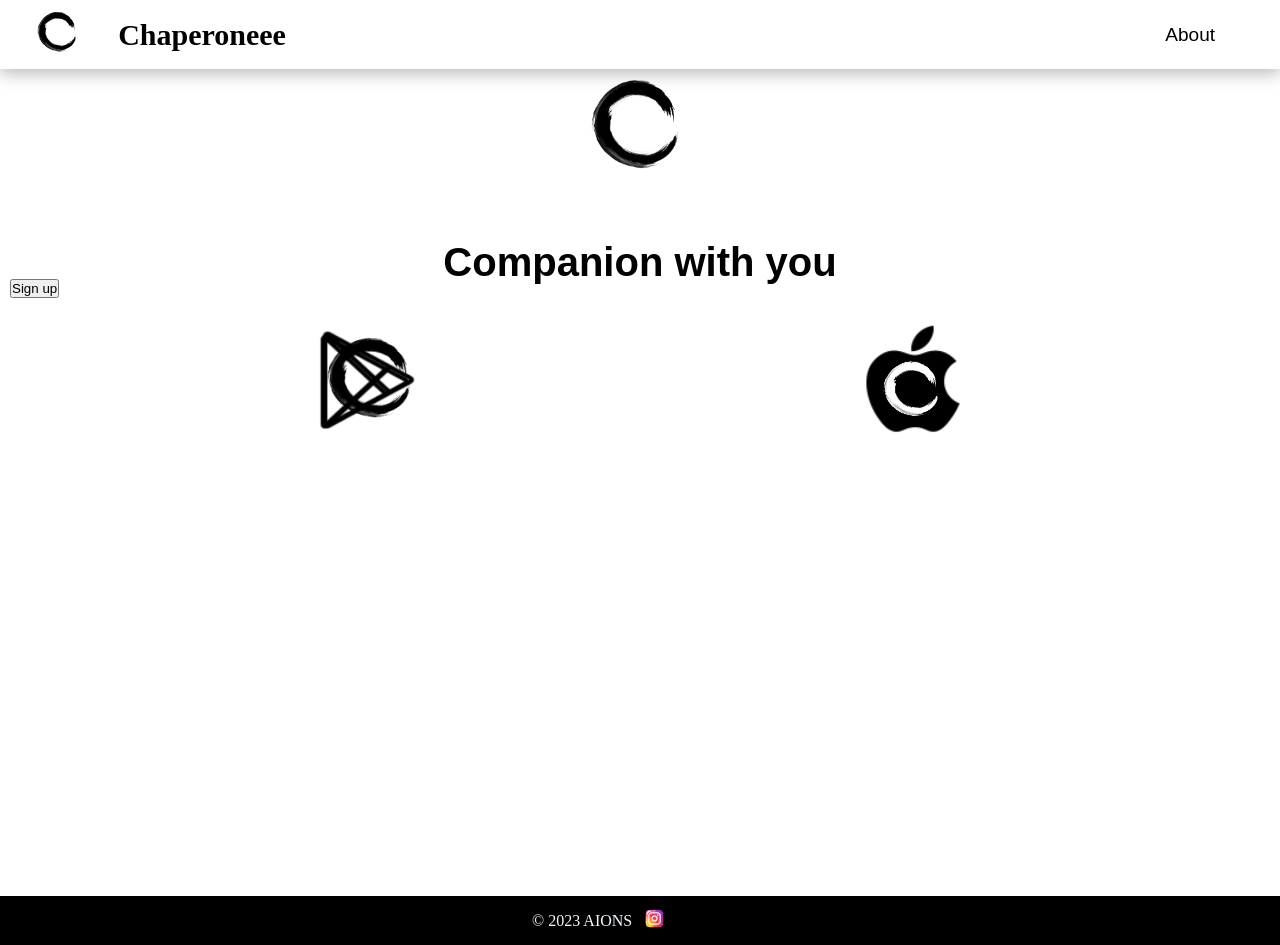
<file: index.html>
<!doctype html>
<html lang="en">
  <head>
    <meta charset="UTF-8" />
    <meta name="viewport" content="width=device-width, initial-scale=1.0" />
    <link rel="icon" type="image/x-icon" href="images/aclogo.ico" />
    <link rel="stylesheet" href="index.css" />
    <title>Chaperone</title>
  </head>

  <body>
    <nav class="navbar">
      <div class="logo-section">
        <a class="" href="#">
          <img src="./images/logo.png" alt="" width="60px" class="log" />
        </a>
        <h2>Chaperoneee</h2>
      </div>

      <div class="second-section">
        <ul>
          <li><a href="about.html">About</a></li>
        </ul>
      </div>
    </nav>

    <div class="first-body">
      <div class="video-section">
        <video src="images/video1.mp4" autoplay loop>
          <source src="images/video1.mp4" type="video/mp4" />
        </video>
        <img src="images/logo.png" alt="" />

        <h2>Companion with you</h2>
        <div class="links">
          <a
            class="playstore"
            href="https://play.google.com/store/games?hl=en&gl=US"
            target="_blank"
          >
            <img src="images/playstore.png" alt="" height="100" width="100" />
          </a>

          <a
            href="https://www.apple.com/app-store/"
            target="_blank"
            class="appstore"
          >
            <img src="images/appstore.png" alt="" height="110" width="100" />
          </a>
        </div>
        <a href="./signup.html"><button>Sign up</button></a>
      </div>
    </div>
    <footer>
      <div class="credits">
        <p>© 2023 AIONS</p>
        <a href="https://www.instagram.com/info.aions/" target="_blank"
          ><img src="./images/instagram.png" alt=""
        /></a>
      </div>
      <div>
        <a class="privacy" href="./privacypolicy.html">Policies</a>
      </div>
    </footer>
  </body>
  <?php ?>
</html>
</file>
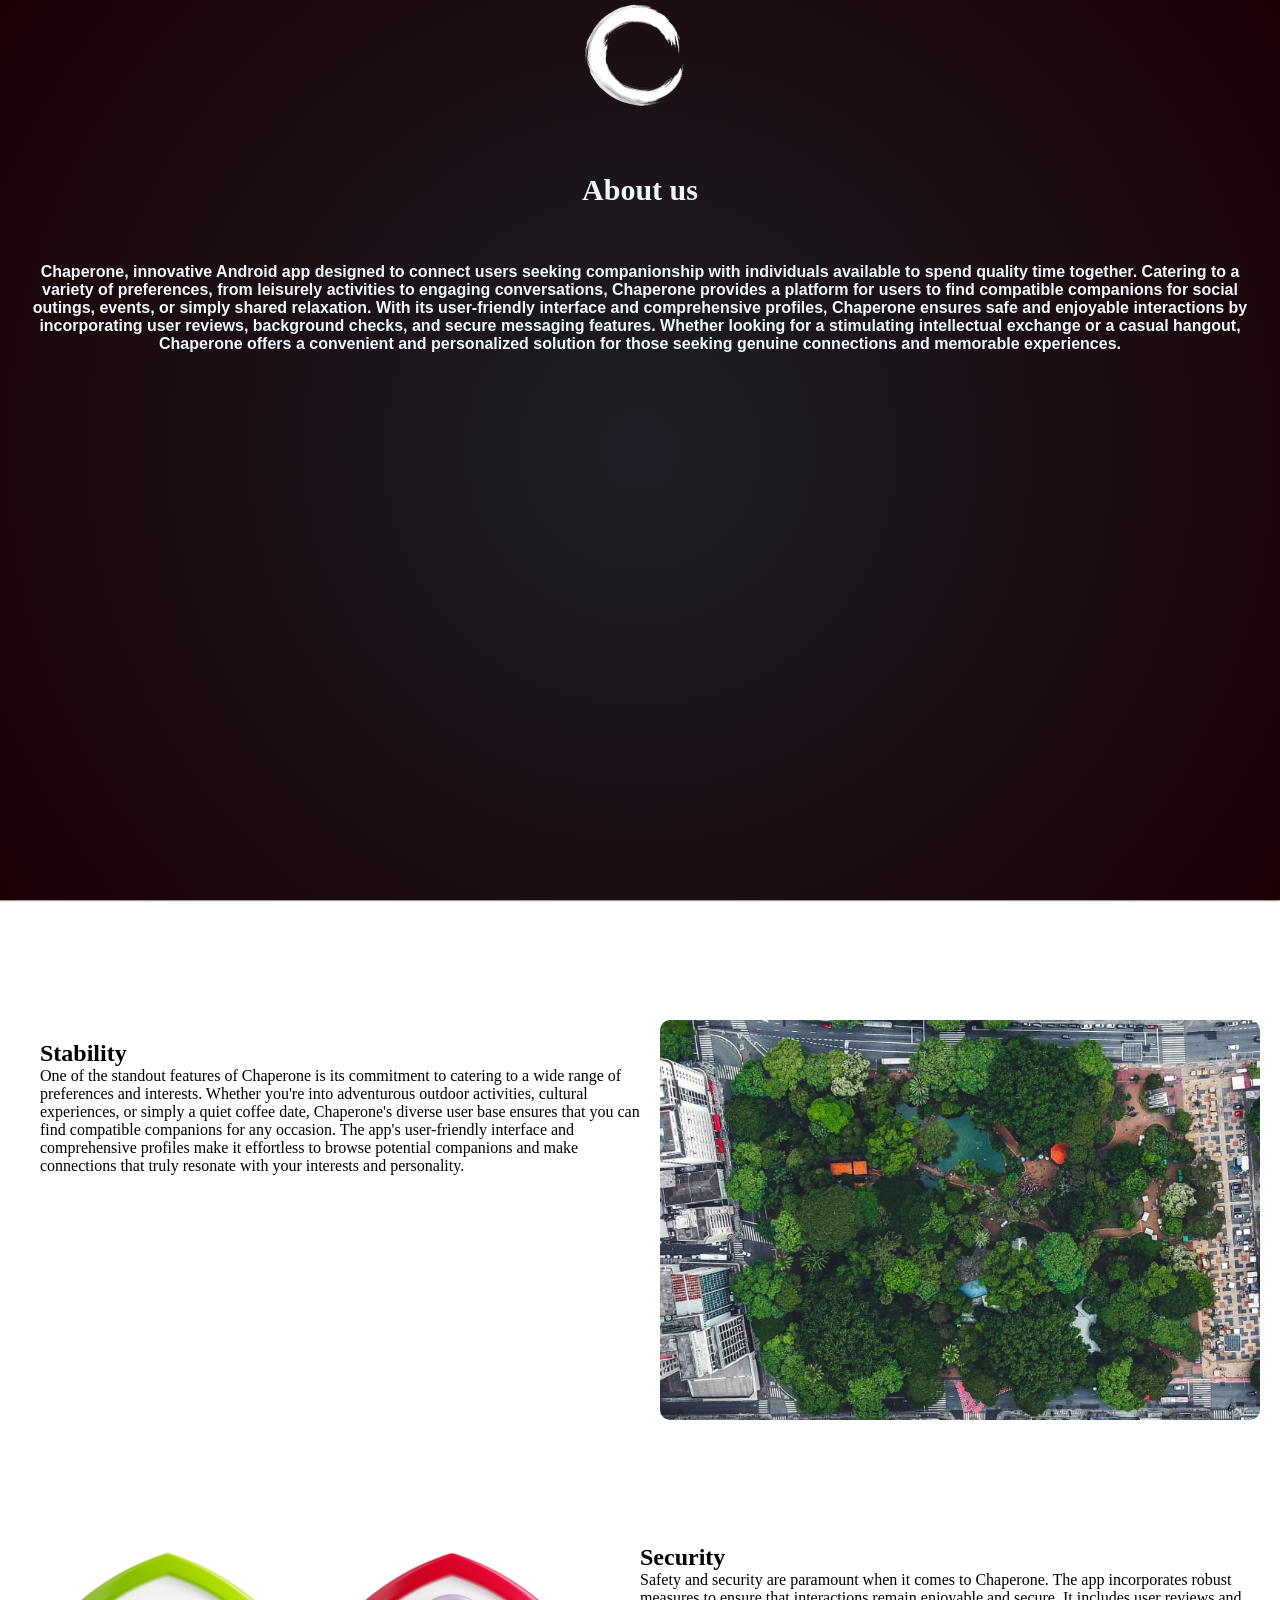
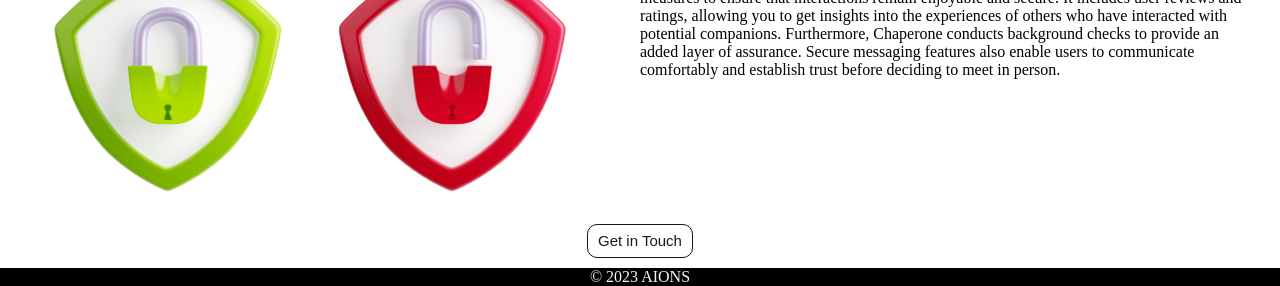
<file: about.html>
<!DOCTYPE html>
<html lang="en">
  <head>
    <meta charset="UTF-8" />
    <meta name="viewport" content="width=device-width, initial-scale=1.0" />

    <link rel="stylesheet" href="about.css" />
    <title>About us</title>
  </head>
  <body>
    <div class="section1">
      <a href="/index.html"
        ><img src="/images/logw.png" alt="" class="logo"
      /></a>
      <br /><br /><br />
      <h1 class="about">About us</h1>
      <br /><br />
      <h4>
        Chaperone, innovative Android app designed to connect users seeking
        companionship with individuals available to spend quality time together.
        Catering to a variety of preferences, from leisurely activities to
        engaging conversations, Chaperone provides a platform for users to find
        compatible companions for social outings, events, or simply shared
        relaxation. With its user-friendly interface and comprehensive profiles,
        Chaperone ensures safe and enjoyable interactions by incorporating user
        reviews, background checks, and secure messaging features. Whether
        looking for a stimulating intellectual exchange or a casual hangout,
        Chaperone offers a convenient and personalized solution for those
        seeking genuine connections and memorable experiences.
      </h4>
    </div>
    <hr />
    <br />

    <section class="stability">
      <!-- Container for the row -->
      <div class="row-container">
        <!-- Information container -->
        <div class="info-container">
          <h1>Stability</h1>
          <p>
            One of the standout features of Chaperone is its commitment to
            catering to a wide range of preferences and interests. Whether
            you're into adventurous outdoor activities, cultural experiences, or
            simply a quiet coffee date, Chaperone's diverse user base ensures
            that you can find compatible companions for any occasion. The app's
            user-friendly interface and comprehensive profiles make it
            effortless to browse potential companions and make connections that
            truly resonate with your interests and personality.
          </p>
        </div>

        <!-- Image container -->
        <div class="image-container">
          <img
            src="./images/pic1.png"
            alt="Image Description"
            style="max-width: 100%"
            class="stability_image"
          />
        </div>
      </div>
    </section>
    <section class="security">
      <!-- Container for the row -->
      <div class="row-container">
        <div class="image-container">
          <img
            src="./images/security.jpg"
            alt="Image Description"
            style="max-width: 100%"
          />
        </div>
        <!-- Information container -->
        <div class="info-container">
          <h1>Security</h1>
          <p>
            Safety and security are paramount when it comes to Chaperone. The
            app incorporates robust measures to ensure that interactions remain
            enjoyable and secure. It includes user reviews and ratings, allowing
            you to get insights into the experiences of others who have
            interacted with potential companions. Furthermore, Chaperone
            conducts background checks to provide an added layer of assurance.
            Secure messaging features also enable users to communicate
            comfortably and establish trust before deciding to meet in person.
          </p>
        </div>

        <!-- Image container -->
      </div>
    </section>
    <div class="center_button">
      <a href="form.html">
        <button class="button-57" role="button">
          <span class="text">Get in Touch</span><span>Contact US</span>
        </button></a
      >
    </div>

    <footer>
      <div class="credits">
        <p>© 2023 AIONS</p>
      </div>
    </footer>
  </body>
</html>
</file>
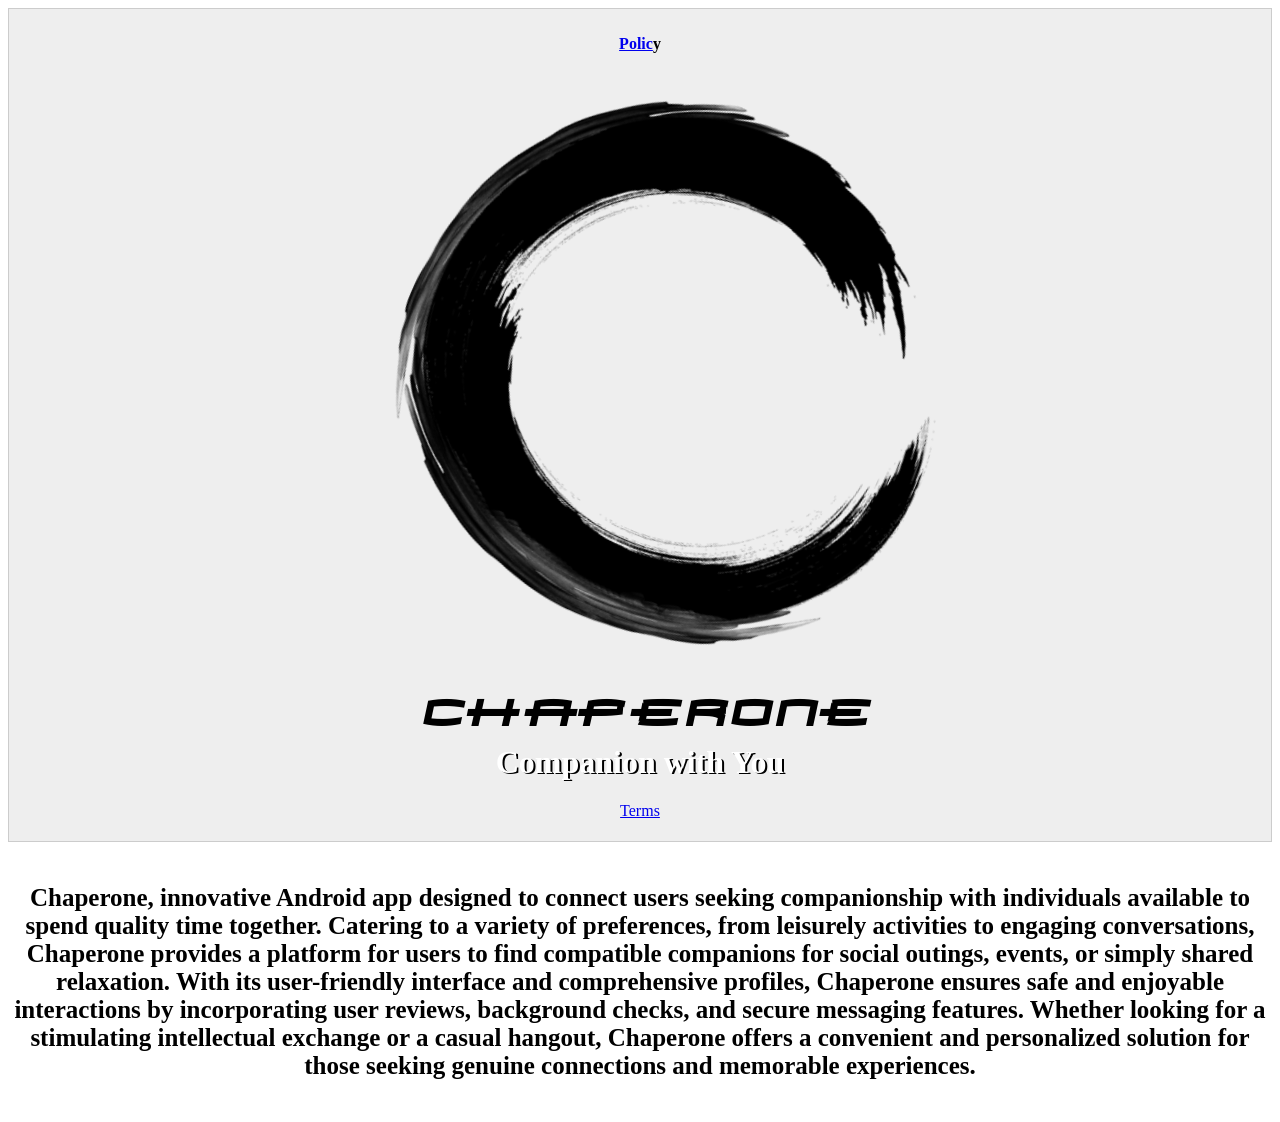
<file: chap.html>
<html>
<head><meta charset="utf-8">
	<title>Chaperone</title>
    <link rel="icon" type="image/x-icon" href="https://aions.co/images/logo.ico">
</head>
<body>


<div style="background:#eeeeee;border:1px solid #cccccc;padding:5px 10px;">
<h4 style="text-align: center;"><a href="https://aions.co/chaperone/privacypolicy.html">Polic</a>y</h4>

<h1 style="text-align: center;">
    <img src="images/logo.png"  ></img>
     <span class="name">Chaperone</span></br>
        <span style="text-shadow: 2px 1px #000000; color: white;">Companion with You</span>
    </h1>

<p style="text-align: center;"><a href="https://aions.co/chaperone/terms.html">Terms</a></p>
</div>
<h5>
    Chaperone, innovative Android app designed to connect users seeking companionship with individuals available to spend quality time together. Catering to a variety of preferences, from leisurely activities to engaging conversations, Chaperone provides a platform for users to find compatible companions for social outings, events, or simply shared relaxation. With its user-friendly interface and comprehensive profiles, Chaperone ensures safe and enjoyable interactions by incorporating user reviews, background checks, and secure messaging features. Whether looking for a stimulating intellectual exchange or a casual hangout, Chaperone offers a convenient and personalized solution for those seeking genuine connections and memorable experiences.
</h5>
</body>
<style>
    @font-face {
  font-family: HomoFont;
  src: url(images/homoarakhn.TTF);
}
.name
{
    font-family: HomoFont;
    font-size: 50px;
}
h5
{
    font-size: 25px;
    text-align: center;
}

    </style>
</html>
</file>
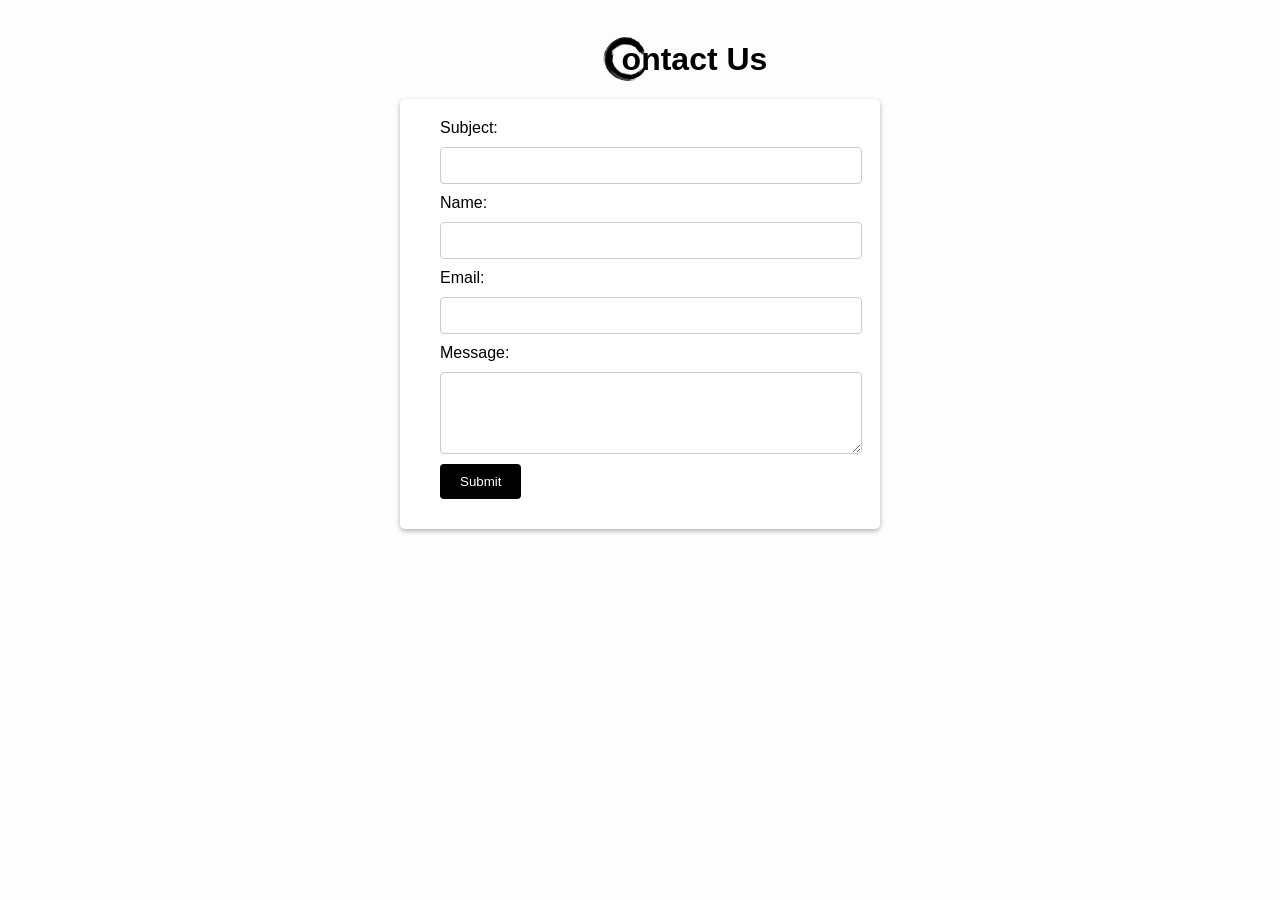
<file: form.html>
<!DOCTYPE html>
<html>
  <head>
    <link rel="stylesheet" href="form.css" />
    <title>Contact Form</title>
  </head>
  <body>
    <div class="heading">
      <h1>
        <a href="index.html"><img class="logo" src="./images/logo.png" /></a
        >ontact Us
      </h1>
    </div>
    <form action="form.php" method="post">
      <label for="subject">Subject:</label>
      <input type="text" id="subject" name="subject" required />

      <label for="name">Name:</label>
      <input type="text" id="name" name="name" required />

      <label for="email">Email:</label>
      <input type="email" id="email" name="email" required />

      <label for="comment">Message:</label>
      <textarea
        id="message"
        rows="4"
        cols="50"
        required
        name="message"
      ></textarea>

      <input type="submit" value="Submit" />
    </form>
  </body>
</html>
</file>
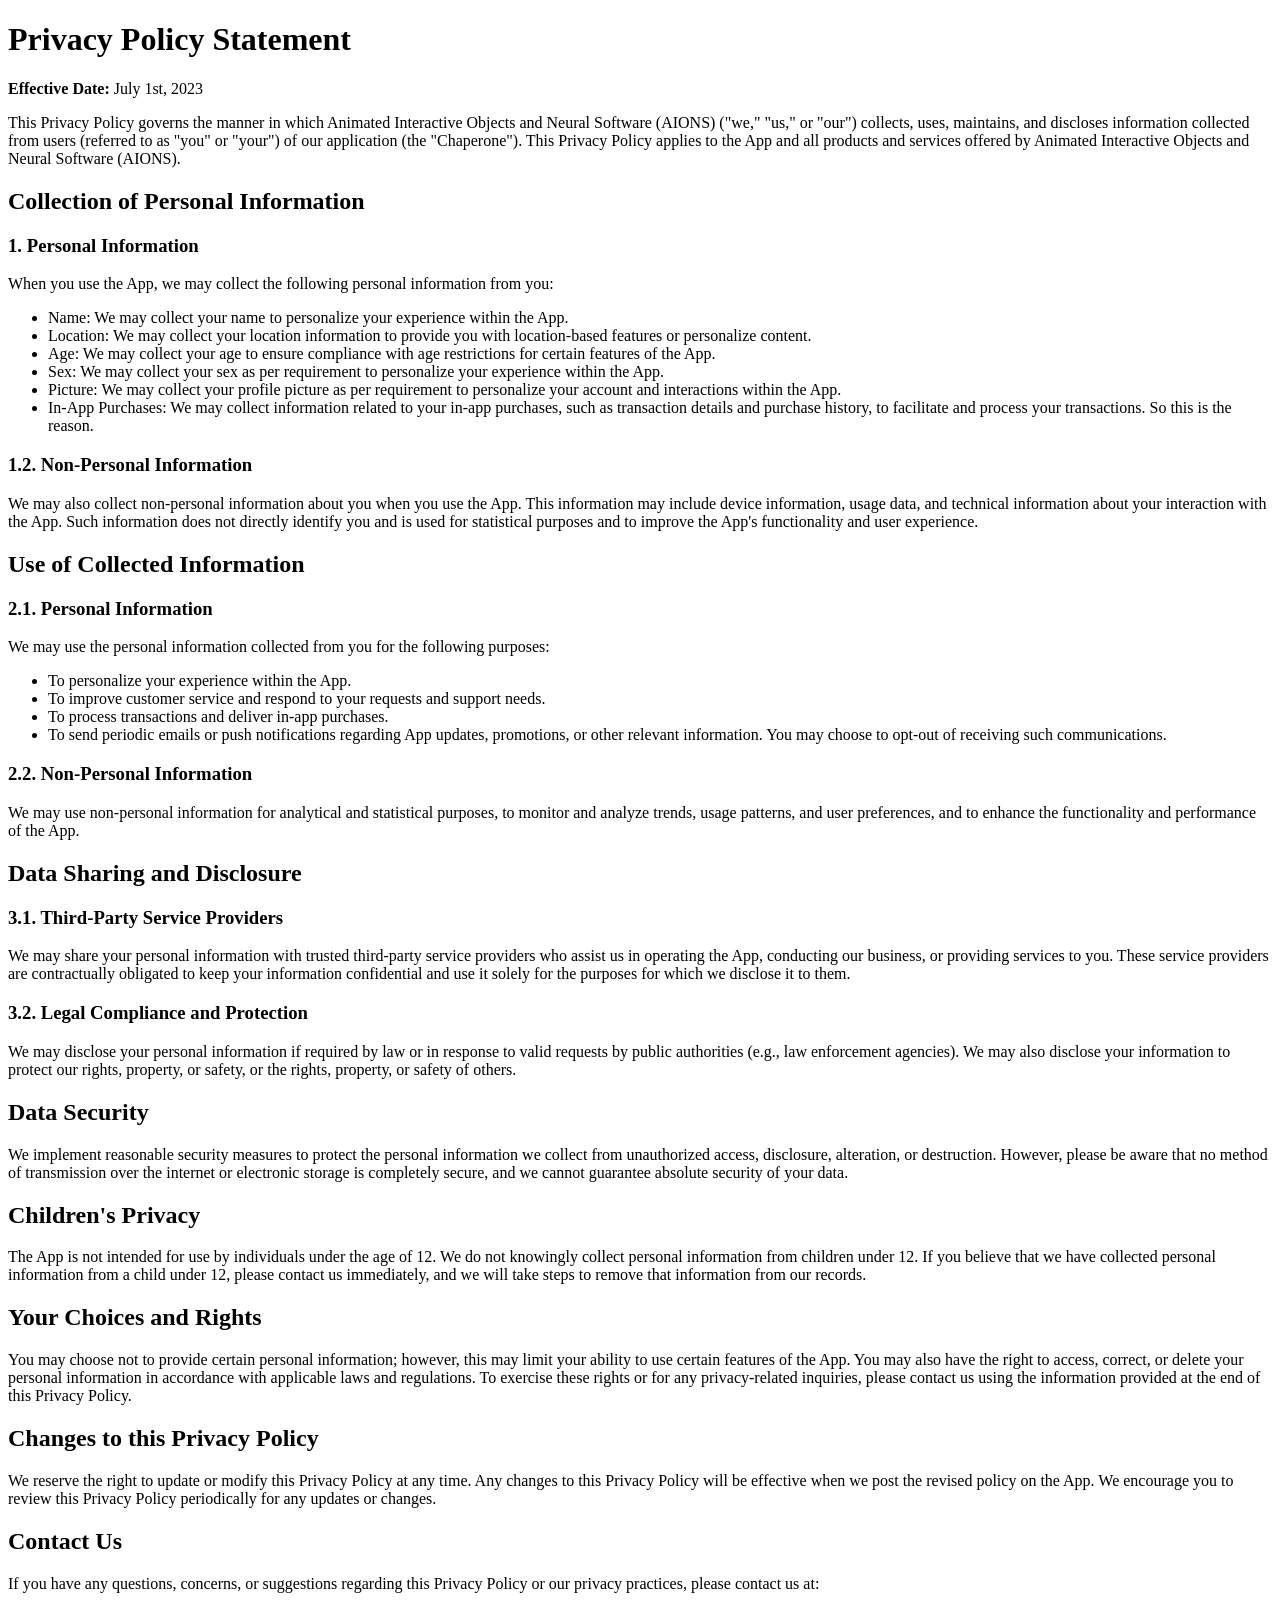
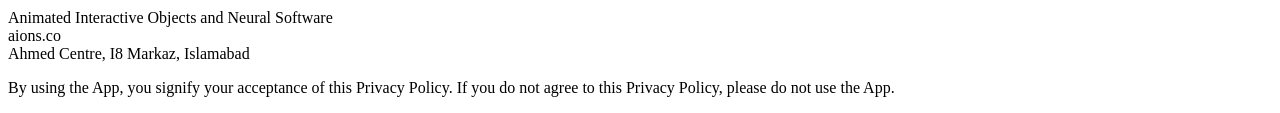
<file: privacypolicy.html>
<!doctype html>
<html>
  <head>
    <meta charset="UTF-8" />
    <title>Privacy Policy</title>
  </head>
  <body>
    <h1>Privacy Policy Statement</h1>

    <p><strong>Effective Date:</strong> July 1st, 2023</p>

    <p>
      This Privacy Policy governs the manner in which Animated Interactive
      Objects and Neural Software (AIONS) ("we," "us," or "our") collects, uses,
      maintains, and discloses information collected from users (referred to as
      "you" or "your") of our application (the "Chaperone"). This Privacy Policy
      applies to the App and all products and services offered by Animated
      Interactive Objects and Neural Software (AIONS).
    </p>

    <h2>Collection of Personal Information</h2>

    <h3>1. Personal Information</h3>
    <p>
      When you use the App, we may collect the following personal information
      from you:
    </p>

    <ul>
      <li>
        Name: We may collect your name to personalize your experience within the
        App.
      </li>
      <li>
        Location: We may collect your location information to provide you with
        location-based features or personalize content.
      </li>
      <li>
        Age: We may collect your age to ensure compliance with age restrictions
        for certain features of the App.
      </li>
      <li>
        Sex: We may collect your sex as per requirement to personalize your
        experience within the App.
      </li>
      <li>
        Picture: We may collect your profile picture as per requirement to
        personalize your account and interactions within the App.
      </li>
      <li>
        In-App Purchases: We may collect information related to your in-app
        purchases, such as transaction details and purchase history, to
        facilitate and process your transactions. So this is the reason.
      </li>
    </ul>

    <h3>1.2. Non-Personal Information</h3>
    <p>
      We may also collect non-personal information about you when you use the
      App. This information may include device information, usage data, and
      technical information about your interaction with the App. Such
      information does not directly identify you and is used for statistical
      purposes and to improve the App's functionality and user experience.
    </p>

    <h2>Use of Collected Information</h2>

    <h3>2.1. Personal Information</h3>
    <p>
      We may use the personal information collected from you for the following
      purposes:
    </p>

    <ul>
      <li>To personalize your experience within the App.</li>
      <li>
        To improve customer service and respond to your requests and support
        needs.
      </li>
      <li>To process transactions and deliver in-app purchases.</li>
      <li>
        To send periodic emails or push notifications regarding App updates,
        promotions, or other relevant information. You may choose to opt-out of
        receiving such communications.
      </li>
    </ul>

    <h3>2.2. Non-Personal Information</h3>
    <p>
      We may use non-personal information for analytical and statistical
      purposes, to monitor and analyze trends, usage patterns, and user
      preferences, and to enhance the functionality and performance of the App.
    </p>

    <h2>Data Sharing and Disclosure</h2>

    <h3>3.1. Third-Party Service Providers</h3>
    <p>
      We may share your personal information with trusted third-party service
      providers who assist us in operating the App, conducting our business, or
      providing services to you. These service providers are contractually
      obligated to keep your information confidential and use it solely for the
      purposes for which we disclose it to them.
    </p>

    <h3>3.2. Legal Compliance and Protection</h3>
    <p>
      We may disclose your personal information if required by law or in
      response to valid requests by public authorities (e.g., law enforcement
      agencies). We may also disclose your information to protect our rights,
      property, or safety, or the rights, property, or safety of others.
    </p>

    <h2>Data Security</h2>
    <p>
      We implement reasonable security measures to protect the personal
      information we collect from unauthorized access, disclosure, alteration,
      or destruction. However, please be aware that no method of transmission
      over the internet or electronic storage is completely secure, and we
      cannot guarantee absolute security of your data.
    </p>

    <h2>Children's Privacy</h2>
    <p>
      The App is not intended for use by individuals under the age of 12. We do
      not knowingly collect personal information from children under 12. If you
      believe that we have collected personal information from a child under 12,
      please contact us immediately, and we will take steps to remove that
      information from our records.
    </p>

    <h2>Your Choices and Rights</h2>
    <p>
      You may choose not to provide certain personal information; however, this
      may limit your ability to use certain features of the App. You may also
      have the right to access, correct, or delete your personal information in
      accordance with applicable laws and regulations. To exercise these rights
      or for any privacy-related inquiries, please contact us using the
      information provided at the end of this Privacy Policy.
    </p>

    <h2>Changes to this Privacy Policy</h2>
    <p>
      We reserve the right to update or modify this Privacy Policy at any time.
      Any changes to this Privacy Policy will be effective when we post the
      revised policy on the App. We encourage you to review this Privacy Policy
      periodically for any updates or changes.
    </p>

    <h2>Contact Us</h2>
    <p>
      If you have any questions, concerns, or suggestions regarding this Privacy
      Policy or our privacy practices, please contact us at:
    </p>

    <p>
      Animated Interactive Objects and Neural Software<br />
      aions.co<br />
      Ahmed Centre, I8 Markaz, Islamabad
    </p>

    <p>
      By using the App, you signify your acceptance of this Privacy Policy. If
      you do not agree to this Privacy Policy, please do not use the App.
    </p>
  </body>
</html>
</file>
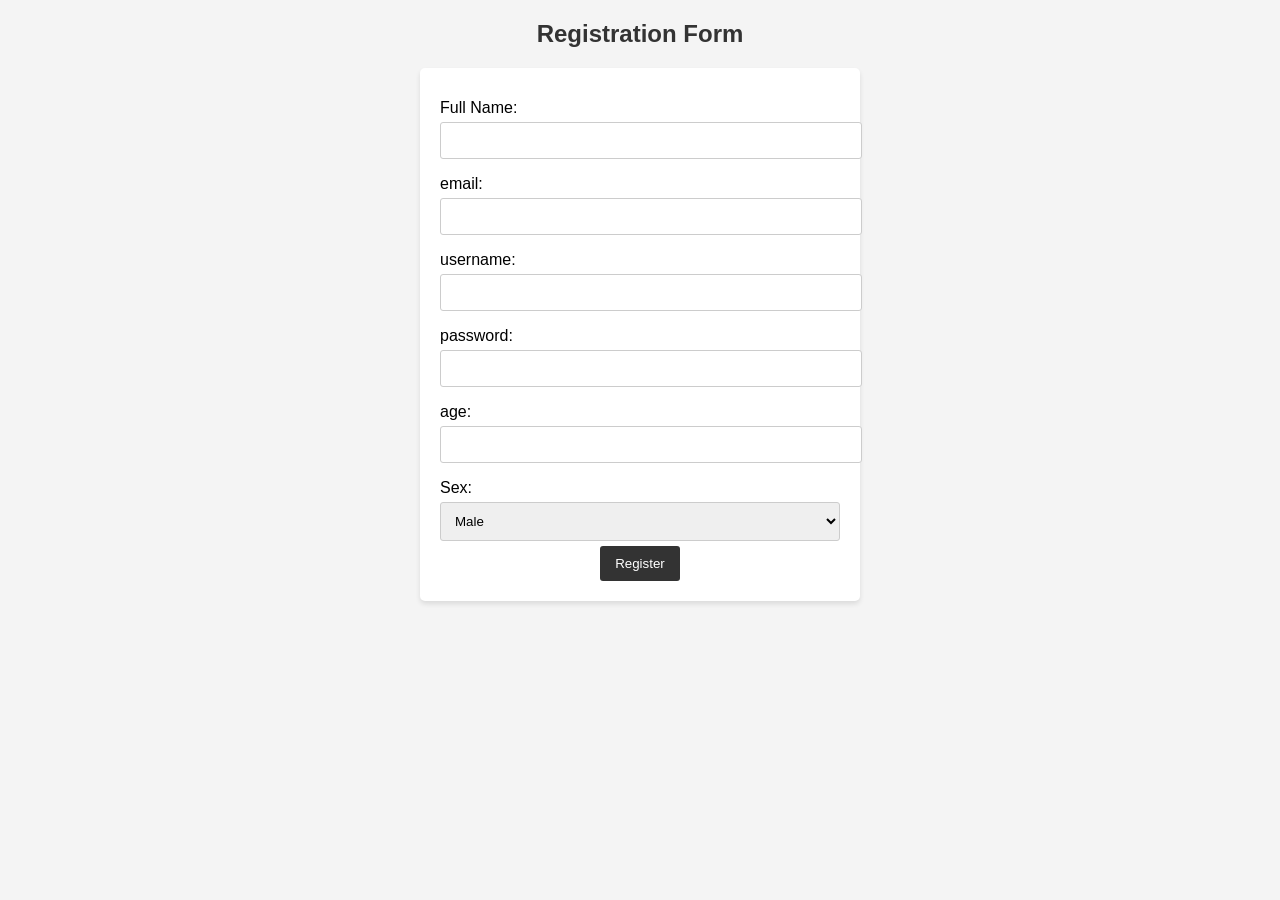
<file: signup.html>
<!doctype html>
<html>
  <link rel="stylesheet" href="signup.css" />
  <head>
    <title>Registration Form</title>
    <style></style>
  </head>
  <body>
    <h2>Registration Form</h2>

    <form action="submit.php" method="post">
      <label for="full-name">Full Name:</label>
      <input type="text" id="full-name" name="full-name" required />

      <label for="email">email:</label>
      <input type="email" id="email" name="email" required />

      <label for="username">username:</label>
      <input type="text" id="username" name="username" required />

      <label for="password">password:</label>
      <input type="password" id="password" name="password" required />

      <label for="age">age:</label>
      <input type="number" id="age" name="age" required min="18" max="50" />

      <label for="sex">Sex:</label>
      <select id="sex" name="sex">
        <option value="male">Male</option>
        <option value="female">Female</option>
        <option value="other">Other</option>
      </select>

      <input type="submit" value="Register" />
    </form>
    <script>
      function validateAge() {
        var ageInput = document.getElementById('age');
        var age = parseInt(ageInput.value);

        if (age < 18 || age > 50) {
          alert('Your age should be between 18 and 50.');
          return false;
        }

        return true;
      }
    </script>
  </body>
</html>
</file>
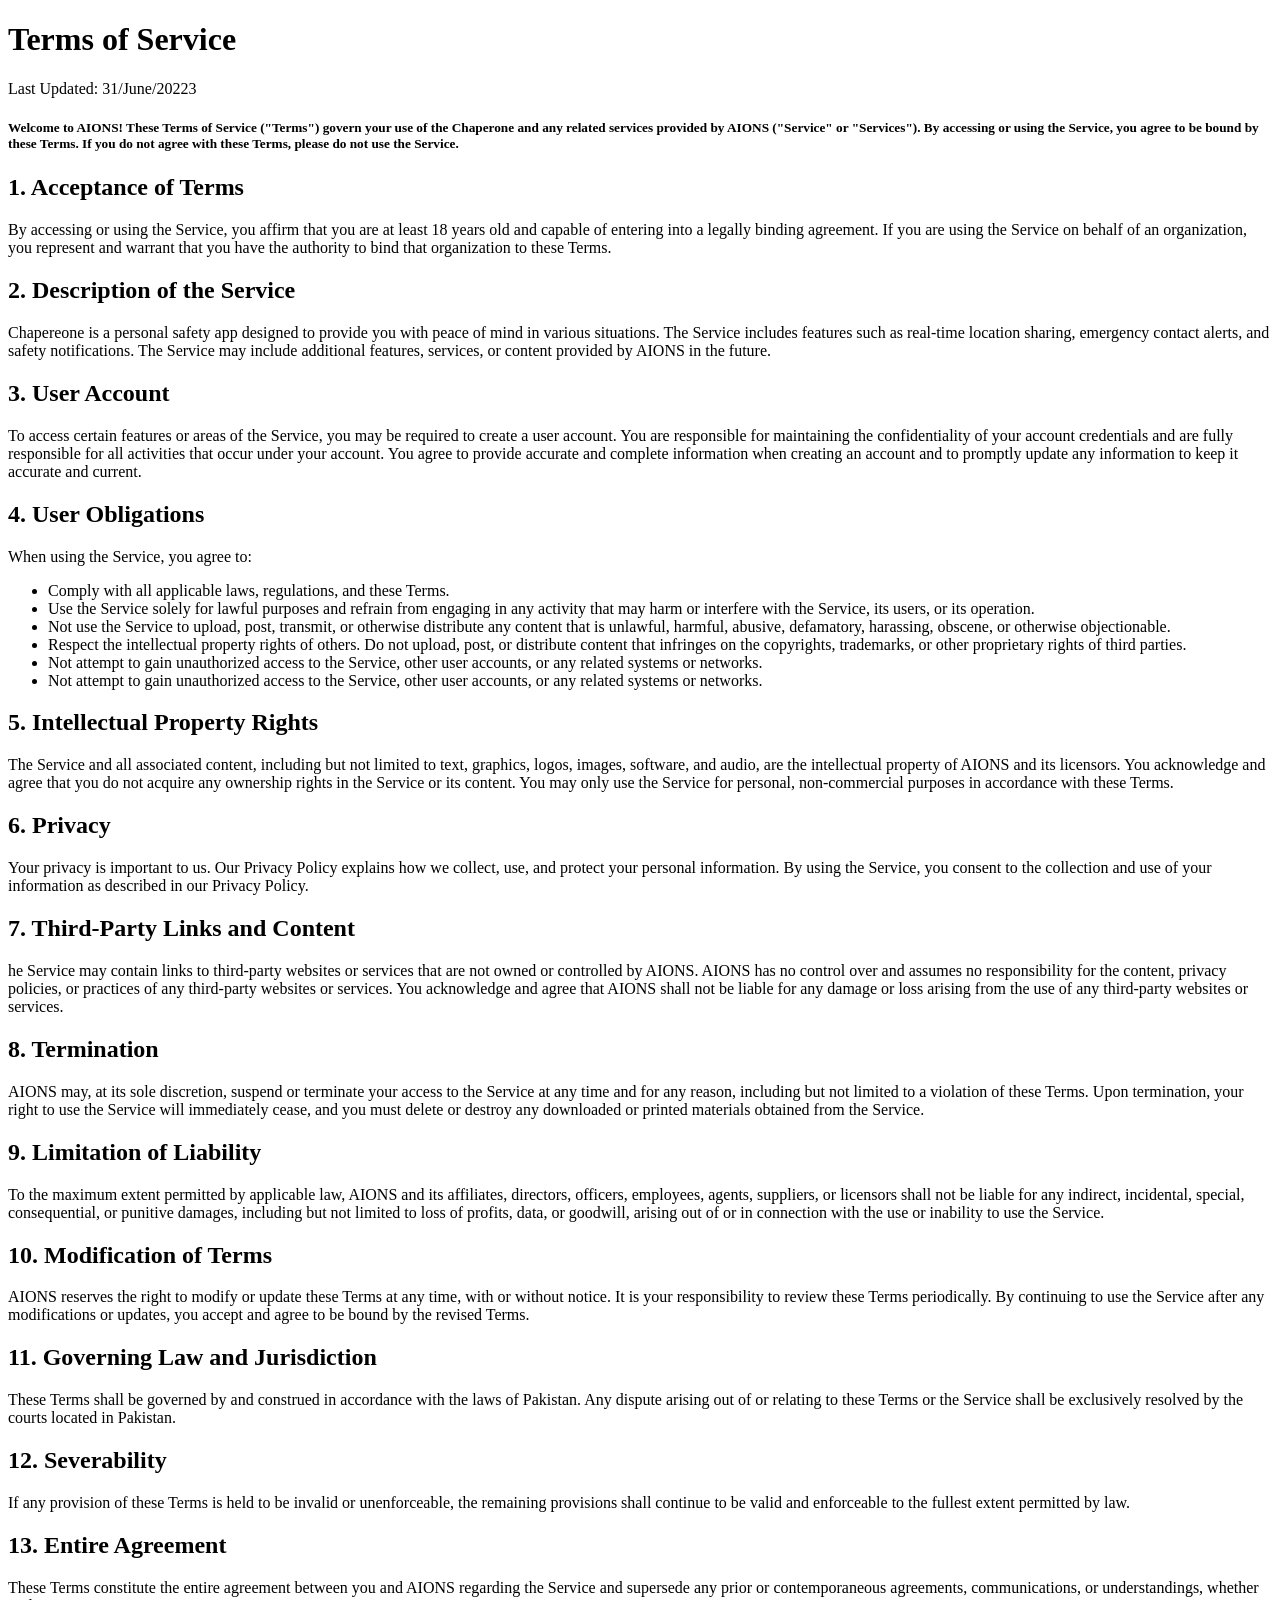
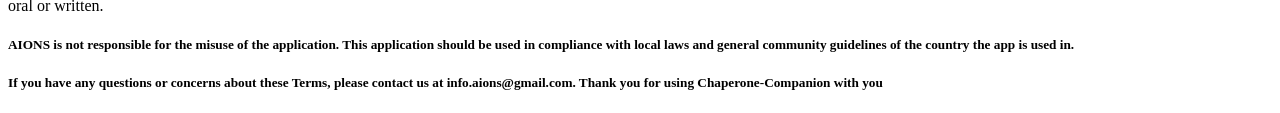
<file: terms.html>
<!doctype html>
<html>
  <head>
    <meta charset="utf-8" />
    <title>Chaperone-Terms of Servics</title>
  </head>
  <body>
    <h1>Terms of Service</h1>

    <p>Last Updated: 31/June/20223</p>

    <h5>
      Welcome to AIONS! These Terms of Service (&quot;Terms&quot;) govern your
      use of the Chaperone and any related services provided by AIONS
      (&quot;Service&quot; or &quot;Services&quot;). By accessing or using the
      Service, you agree to be bound by these Terms. If you do not agree with
      these Terms, please do not use the Service.
    </h5>

    <h2>1. Acceptance of Terms</h2>

    <p>
      By accessing or using the Service, you affirm that you are at least 18
      years old and capable of entering into a legally binding agreement. If you
      are using the Service on behalf of an organization, you represent and
      warrant that you have the authority to bind that organization to these
      Terms.
    </p>

    <h2>2. Description of the Service</h2>

    <p>
      Chapereone is a personal safety app designed to provide you with peace of
      mind in various situations. The Service includes features such as
      real-time location sharing, emergency contact alerts, and safety
      notifications. The Service may include additional features, services, or
      content provided by AIONS in the future.
    </p>

    <h2>3. User Account</h2>

    <p>
      To access certain features or areas of the Service, you may be required to
      create a user account. You are responsible for maintaining the
      confidentiality of your account credentials and are fully responsible for
      all activities that occur under your account. You agree to provide
      accurate and complete information when creating an account and to promptly
      update any information to keep it accurate and current.
    </p>

    <h2>4. User Obligations</h2>

    <p>When using the Service, you agree to:</p>

    <ul>
      <li>Comply with all applicable laws, regulations, and these Terms.</li>
      <li>
        Use the Service solely for lawful purposes and refrain from engaging in
        any activity that may harm or interfere with the Service, its users, or
        its operation.
      </li>
      <li>
        Not use the Service to upload, post, transmit, or otherwise distribute
        any content that is unlawful, harmful, abusive, defamatory, harassing,
        obscene, or otherwise objectionable.
      </li>
      <li>
        Respect the intellectual property rights of others. Do not upload, post,
        or distribute content that infringes on the copyrights, trademarks, or
        other proprietary rights of third parties.
      </li>
      <li>
        Not attempt to gain unauthorized access to the Service, other user
        accounts, or any related systems or networks.
      </li>
      <li>
        Not attempt to gain unauthorized access to the Service, other user
        accounts, or any related systems or networks.
      </li>
    </ul>

    <p></p>

    <h2>5. Intellectual Property Rights</h2>

    <p>
      The Service and all associated content, including but not limited to text,
      graphics, logos, images, software, and audio, are the intellectual
      property of AIONS and its licensors. You acknowledge and agree that you do
      not acquire any ownership rights in the Service or its content. You may
      only use the Service for personal, non-commercial purposes in accordance
      with these Terms.
    </p>

    <h2>6. Privacy</h2>

    <p>
      Your privacy is important to us. Our Privacy Policy explains how we
      collect, use, and protect your personal information. By using the Service,
      you consent to the collection and use of your information as described in
      our Privacy Policy.
    </p>

    <h2>7. Third-Party Links and Content</h2>

    <p>
      he Service may contain links to third-party websites or services that are
      not owned or controlled by AIONS. AIONS has no control over and assumes no
      responsibility for the content, privacy policies, or practices of any
      third-party websites or services. You acknowledge and agree that AIONS
      shall not be liable for any damage or loss arising from the use of any
      third-party websites or services.
    </p>

    <h2>8. Termination</h2>

    <p>
      AIONS may, at its sole discretion, suspend or terminate your access to the
      Service at any time and for any reason, including but not limited to a
      violation of these Terms. Upon termination, your right to use the Service
      will immediately cease, and you must delete or destroy any downloaded or
      printed materials obtained from the Service.
    </p>

    <h2>9. Limitation of Liability</h2>

    <p>
      To the maximum extent permitted by applicable law, AIONS and its
      affiliates, directors, officers, employees, agents, suppliers, or
      licensors shall not be liable for any indirect, incidental, special,
      consequential, or punitive damages, including but not limited to loss of
      profits, data, or goodwill, arising out of or in connection with the use
      or inability to use the Service.
    </p>

    <h2>10. Modification of Terms</h2>

    <p>
      AIONS reserves the right to modify or update these Terms at any time, with
      or without notice. It is your responsibility to review these Terms
      periodically. By continuing to use the Service after any modifications or
      updates, you accept and agree to be bound by the revised Terms.
    </p>

    <h2>11. Governing Law and Jurisdiction</h2>

    <p>
      These Terms shall be governed by and construed in accordance with the laws
      of Pakistan. Any dispute arising out of or relating to these Terms or the
      Service shall be exclusively resolved by the courts located in Pakistan.
    </p>

    <h2>12. Severability</h2>

    <p>
      If any provision of these Terms is held to be invalid or unenforceable,
      the remaining provisions shall continue to be valid and enforceable to the
      fullest extent permitted by law.
    </p>

    <h2>13. Entire Agreement</h2>

    <p>
      These Terms constitute the entire agreement between you and AIONS
      regarding the Service and supersede any prior or contemporaneous
      agreements, communications, or understandings, whether oral or written.
    </p>

    <h5>
      AIONS is not responsible for the misuse of the application. This
      application should be used in compliance with local laws and general
      community guidelines of the country the app is used in.
    </h5>

    <h5>
      If you have any questions or concerns about these Terms, please contact us
      at info.aions@gmail.com. Thank you for using Chaperone-Companion with you
    </h5>

    <p></p>
  </body>
</html>
</file>
<file: index.css>
* {
  margin: 0;
  padding: 0;
  box-sizing: 0;
}

body {
  /* max-width: 100%; */
  overflow-x: hidden;
  width: 100vw;
  height: 100vh;
}
nav.navbar {
  display: flex;
  flex-direction: row;
  position: sticky !important;
  top: 0px;
  height: fit-content;
  z-index: 999;
  background-color: white;
  justify-content: space-between;
  align-items: center;
  box-shadow: 0 5px 15px rgba(3, 3, 3, 0.263);
  width: 100vw;
}

.logo-section {
  display: flex;
  align-items: center;
}
.logo-section img{
  height: 45px;
  width: auto;
}

.second-section {
  /* display: flex;
  flex-direction: row; */
  position: absolute;
  right: 40px;
}

.second-section ul {
  display: flex;
  flex-direction: row;
  /* margin: auto; */

}

.second-section ul li {
  list-style: none;
  transition: all 1.2s ease;
}

.second-section ul li a {
  font-size: 19px;
  padding: 25px 25px;
  transition: all 0.3s ease;
  color: #000000;
  font-family: Arial, Helvetica, sans-serif;
}

.second-section ul li a:hover {
  
  color: white;
  text-shadow: 2px 2px black;
}

.button-section {
  display: flex;
  position: relative;
}

/* .btn {
  margin: auto 8px;

  padding: 10px 15px;
  position: absolute;
  background-color: white;
  color: black;
  width: max-content;
  right: 2px;
  font-size: 20px;
  border-radius: 20px;
  outline: none;
  transition: all 0.3s ease-in-out;

}

.btn:hover {
  background-color: black;
  color: white;
  transition: all 0.3s ease-in-out;
  box-shadow: 1px 1px 1px 1px black;
} */

a {
  /* margin: auto; */
  color: black;
  text-decoration: none;
  border-bottom: none;
  padding: 10px;
}


video {
  position: absolute;
  width: 100vw;
  height: auto;
  z-index: -999;

}

 h2 {
 
  text-align: center;
  font-family: 'homoarakhn';
  src: url('images/homoarakhn.TTF') format('.ttf');
  font-size: 30px;
  font-weight: 900;
  height: fit-content;
}
.first-body{
  position: relative;
  top: -73px;
}
.video-section{
  position: relative;
  height: 100vh;
  width: 100vw;
  overflow: hidden;
}
video{
  
  width: 100%;
}

.video-section > img {
  position: relative;
  left: 50%;
  top: 80px;
  transform: translateX(-50%);
  height: 100px;
}

.video-section h2 {
  position: relative;
  top: 140px;
  text-align: center;
  font-size: 40px;
  font-family: Arial, Helvetica, sans-serif;

}

div.links{
  display: flex;
  flex-direction: row;
  justify-content: space-around;
  align-items: center;
  /* background: #000; */
  position: relative;
  top: 170px;
  width: 85%;
  left: 50%;
  transform: translateX(-50%);
}



a img{
  transition: transform 0.3s;
}

a img:hover {
  transform: scale(1.1);
}
.form {
  color: aliceblue;
  position: relative;
  /* top: 50px; */
}
footer {
  position: relative;
  top: -73px;
  display: flex;
  flex-direction: row;
  align-items: center;
  justify-content: center;
  background-color: black;
  color: aliceblue;
   
}

.credits {
  display: flex;
  flex-direction: row;
  align-items: center;
  justify-content: center;
}




@media (max-width: 767px){
  nav.navbar h2{
    font-size: 15px;
  }
  div.second-section{
    right: 0;
  }
  div.second-section ul li a{
    font-size: 15px;
  }
  video
  {
    width: 100vw;
    height: 100vh;
  }
  div.first-body{
    top: 0;
  }
  div.video-section{
    display: flex;
    flex-direction: column;
    align-items: center;
  }
  div.video-section > img{
    height: 50px;
    top: 10px;
    left: 0;
    transform: translateX(0);
  }
  div.video-section > h2{
    font-size: 25px;
    width: 80%;
    top: 20px;
  }
  div.links{
    display: flex;
    left: 0;
    top: 30px;
    transform: translateX(0);
    flex-direction: row;
  }
  div.links a img{
    height: 70px;
    width: auto;
  }
  div.links a.appstore{
    position: relative;
    top: 1px; 
  }
  div.links a.appstore img{
    height: 55px;
  }
}
</file>
<file: about.css>
* {
  margin: 0;
  padding: 0;
  box-sizing: 0;
}
body {
overflow-x: hidden;
  
  
}
.section1{

color: aliceblue;
  width: 100vw;
  height: 100vh;
  background: rgb(29, 30, 38);
    background: radial-gradient(circle, rgba(29, 30, 38, 1) 0%, rgba(26, 1, 6, 1) 100%);
  font-family: Arial, Helvetica, sans-serif;
  display: flex;
  flex-direction: column;
  align-items: center;
}
.logo {
  position: relative;
  width: 250px;

}

.about{
  text-align: center;
    font-family: 'homoarakhn';
    src: url('images/homoarakhn.TTF') format('.ttf');
    font-size: 30px;
    font-weight: 900;
    height: fit-content;
}
.section1 h4 {

  padding: 20px;
  width: calc(100% - 50px);
  text-align: center;
}
/* 
.section2{
  display: flex;
  flex-direction: row;
  position:relative;
}
.pic1{
  position: relative;
  
  left:50%;
  transform: translate(20%);
  height: 60vh;
  border-radius: 10px;
 
}

.section2 h2{
  position: relative;
 
  text-align: left;
  font-family: Arial, Helvetica, sans-serif;
  font-size: 35px;
}
.section2 p{
  position: relative;
 
  right: 500px;
  text-align: right;
  padding-right: 100px;
  font-size: 15px;
  font-family: Arial, Helvetica, sans-serif;
  text-align: justify;
 
}
.section3{
  position: relative;
  display: flex;
  flex-direction: row;

}
.pic2{
  position: relative;  
 
  left: 50%;
  transform: translate(99%);
  height: 40vh;
  
}
.section3 h2{
position: relative;
left: 22%;
  top: 299px;
  text-align: left;
  font-family: Arial, Helvetica, sans-serif;
  font-size: 35px;
}
.section3 p {
  display: inline-block;
  position: relative;
  
  right: 300px;
  text-align: right;
  padding-right: 290px;
  padding-left: 80px;
  font-size: 15px;
  font-family: Arial, Helvetica, sans-serif;
  text-align: justify;

} */
footer {
  position: relative;
 
  display: flex;
  flex-direction: row;
  align-items: center;
  justify-content: center;
  background-color: black;
  color: aliceblue;

}

.credits {
  display: flex;
  flex-direction: row;
  align-items: center;
  justify-content: center;
}



.row-container {
  display: flex;
  flex-wrap: wrap;
  /* Enable wrapping on smaller screens */
}
 .row-container {
   display: flex;
   flex-wrap: wrap;
   /* Enable wrapping on smaller screens */
 }

 /* Style for the container holding the information */
 .info-container {
   flex: 1;
   /* Grow to fill available space */
   padding: 20px;
 }

 /* Style for the container holding the image */
 .image-container {
   flex: 1;
   
   
   /* Grow to fill available space */
 }
 .stability_image
 {
border-radius: 10px;
 }
 .stability{
  display: inline-block;
  padding: 100px 20px ;
 }
 .security{
  display: inline-block;
    padding: opx 20px 100px 20px;
 }
 .center_button{
    display: flex;
  align-items: center;
  justify-content: center;
  padding-bottom: 10px;
 }
.button-57 {
  position: relative;
  overflow: hidden;
  border: 1px solid #18181a;
  color: #18181a;
  display: inline-block;
  border-radius: 10px;
  font-size: 15px;
  line-height: 12px;
  padding: 10px 10px 10px;
  text-decoration: none;
  cursor: pointer;
  background: #fff;
  user-select: none;
  -webkit-user-select: none;
  touch-action: manipulation;
  justify-content: center;
    /* Center horizontally */
    align-items: center;
}

.button-57 span:first-child {
  position: relative;
  transition: color 600ms cubic-bezier(0.48, 0, 0.12, 1);
  z-index: 10;
}

.button-57 span:last-child {
  color: white;
  display: block;
  position: absolute;
  bottom: 0;
  transition: all 500ms cubic-bezier(0.48, 0, 0.12, 1);
  z-index: 100;
  opacity: 0;
  top: 50%;
  left: 50%;
  transform: translateY(225%) translateX(-50%);
  height: 14px;
  line-height: 13px;
}

.button-57:after {
  content: "";
  position: absolute;
  bottom: -50%;
  left: 0;
  width: 100%;
  height: 100%;
  background-color: black;
  transform-origin: bottom center;
  transition: transform 600ms cubic-bezier(0.48, 0, 0.12, 1);
  transform: skewY(9.3deg) scaleY(0);
  z-index: 50;
}

.button-57:hover:after {
  transform-origin: bottom center;
  transform: skewY(9.3deg) scaleY(2);
}

.button-57:hover span:last-child {
  transform: translateX(-50%) translateY(-100%);
  opacity: 1;
  transition: all 900ms cubic-bezier(0.48, 0, 0.12, 1);
}

.button-57:after {
  content: "";
  position: absolute;
  bottom: -50%;
  left: 0;
  width: 100%;
  height: 100%;
  background-color: black;
  transform-origin: bottom center;
  transition: transform 600ms cubic-bezier(0.48, 0, 0.12, 1);
  transform: skewY(9.3deg) scaleY(0);
  z-index: 50;
}

.button-57:hover:after {
  transform-origin: bottom center;
  transform: skewY(9.3deg) scaleY(2);
}

.button-57:hover span:last-child {
  transform: translateX(-50%) translateY(-100%);
  opacity: 1;
  transition: all 900ms cubic-bezier(0.48, 0, 0.12, 1);
}
 /* Media query for screens smaller than 768px */
 @media screen and (max-width: 768px) {
   .row-container {
     flex-direction: column;
     /* Change to a column layout */
   }
  }
</file>
<file: form.css>
body {
   font-family: Arial, sans-serif;
   background-color: #fdfdfd;
   margin: 0;
   padding: 0;
 }

 h1 {
   text-align: center;
   margin-top: 20px;
 }
 img{
  transition: transform 0.3s;
}

img:hover {
  transform: scale(1.1);
}

 form {
   width: 400px;
   /* Adjust the width as needed */
   margin: 0 auto;
   background-color: #fff;
   padding: 20px 40px;
   /* Increase the padding to expand the background area */
   border-radius: 5px;
   box-shadow: 0 2px 5px rgba(0, 0, 0, 0.3);
 }

 label,
 input,
 textarea {
   display: block;
   margin-bottom: 10px;
 }

 input[type="text"],
 input[type="tel"],
 input[type="email"],
 textarea {
   width: 100%;
   padding: 10px;
   border: 1px solid #ccc;
   border-radius: 4px;
 }
 .heading
 {display: flex;
  position: relative;
  align-items: center;
  justify-content: center;
 }
.logo
{
  z-index: -1;
  height: 50px;
  width: auto;
  position: relative;
  right:-60px;
  top:15px;
}
 input[type="submit"] {
   background-color: #000000;
   color: #fff;
   border: none;
   padding: 10px 20px;
   border-radius: 4px;
   cursor: pointer;
 }

 input[type="submit"]:hover {
   background-color: rgb(255, 255, 255);
  color: #000000;
  }
</file>
<file: signup.css>
body {
  font-family: Arial, sans-serif;
  background-color: #f4f4f4;
  text-align: center;
}

h2 {
  color: #333;
}

form {
  max-width: 400px;
  margin: 0 auto;
  background: #fff;
  padding: 20px;
  border-radius: 5px;
  box-shadow: 0 3px 5px rgba(0, 0, 0, 0.1);
}

label {
  display: block;
  text-align: left;
  margin-top: 11px;
}

input[type="text"],
input[type="email"],
input[type="password"],
input[type="number"],
select {
  width: 100%;
  padding: 10px;
  margin: 5px 0;
  border: 1px solid #ccc;
  border-radius: 3px;
}

input[type="submit"] {
  background: #333;
  color: #fff;
  border: none;
  padding: 10px 15px;
  border-radius: 3px;
  cursor: pointer;
}

input[type="submit"]:hover {
  background: #555;
}
</file>
